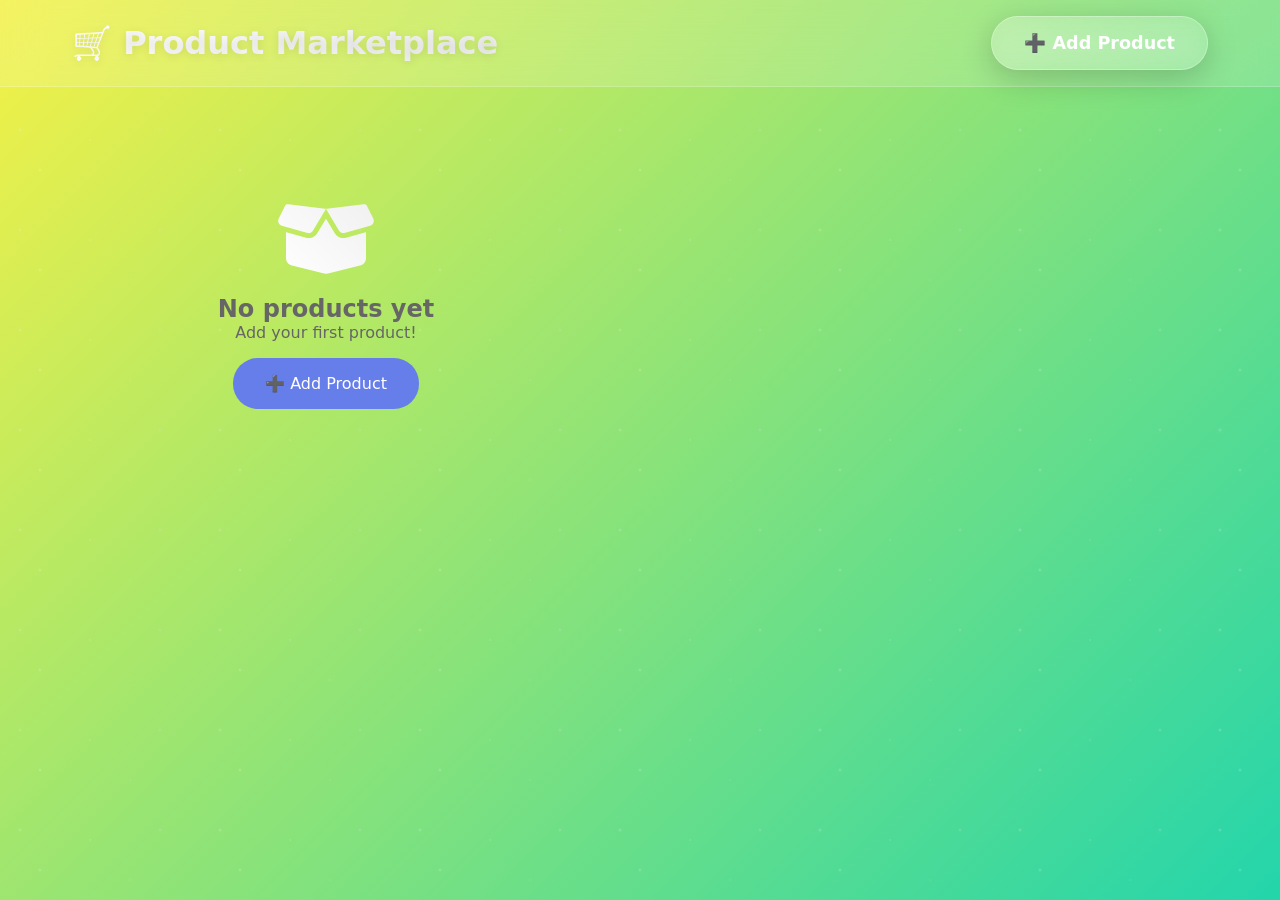
<file: index.html>
<!DOCTYPE html>
<html>
<head>
    <title>Product Marketplace</title>
    <link rel="stylesheet" href="style.css">
    <link href="https://cdnjs.cloudflare.com/ajax/libs/font-awesome/6.0.0/css/all.min.css" rel="stylesheet">
</head>
<body>
    <header>
        <nav>
            <h1>🛒 Product Marketplace</h1>
            <a href="admin.html" class="admin-btn">➕ Add Product</a>
        </nav>
    </header>
    
    <div class="container">
        <div id="productsGrid">
            <div style="text-align:center;padding:3rem;color:#666;">
                <i class="fas fa-box" style="font-size:4rem;"></i>
                <h2>No products yet</h2>
                <p>Click "Add Product" to start selling!</p>
                <a href="admin.html" class="admin-btn" style="display:inline-block;margin-top:1rem;">Start Selling</a>
            </div>
        </div>
    </div>
    
    <script src="script.js"></script>
</body>
</html>
</file>
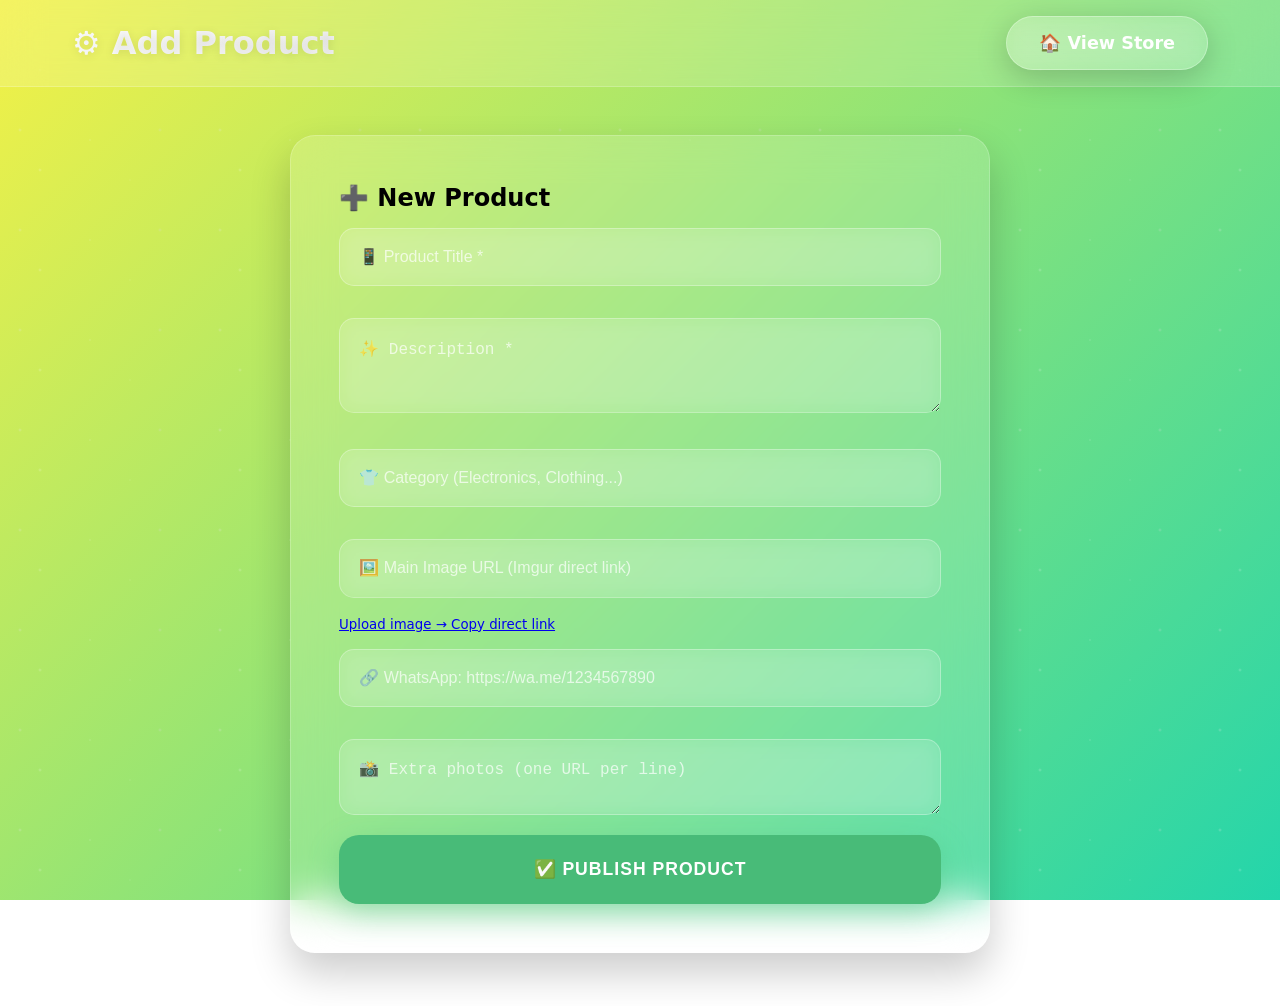
<file: admin.html>
<!DOCTYPE html>
<html>
<head>
    <title>Add Product</title>
    <link rel="stylesheet" href="style.css">
    <link href="https://cdnjs.cloudflare.com/ajax/libs/font-awesome/6.0.0/css/all.min.css" rel="stylesheet">
</head>
<body>
    <header>
        <nav>
            <h1>⚙️ Add Product</h1>
            <a href="index.html" class="home-btn">🏠 View Store</a>
        </nav>
    </header>
    
    <div class="container">
        <form id="productForm">
            <h2>➕ New Product</h2>
            
            <input type="text" id="title" placeholder="📱 Product Title *" required>
            <textarea id="description" placeholder="✨ Description *" rows="3" required></textarea>
            <input type="text" id="category" placeholder="👕 Category (Electronics, Clothing...)">
            
            <input type="url" id="imageUrl" placeholder="🖼️ Main Image URL (Imgur direct link)">
            <small><a href="https://imgur.com/upload" target="_blank">Upload image → Copy direct link</a></small>
            
            <input type="url" id="buyerLink" placeholder="🔗 WhatsApp: https://wa.me/1234567890">
            
            <textarea id="photosUrl" placeholder="📸 Extra photos (one URL per line)" rows="2"></textarea>
            
            <button type="submit" style="background:#48bb78;font-size:1.1rem;">✅ Publish Product</button>
        </form>
    </div>
    
    <script src="script.js"></script>
</body>
</html>
</file>
<file: style.css>
* { 
    margin: 0; 
    padding: 0; 
    box-sizing: border-box; 
}

body { 
    font-family: 'Segoe UI', system-ui, sans-serif;
    min-height: 100vh;
    position: relative;
    overflow-x: hidden;
}

/* 🔥 Animated Gradient Background */
body::before {
    content: '';
    position: fixed;
    top: 0;
    left: 0;
    width: 100%;
    height: 100%;
    background: linear-gradient(-45deg, #ee7752, #e73c7e, #23a6d5, #23d5ab, #f4f146);
    background-size: 400% 400%;
    animation: gradientShift 15s ease infinite;
    z-index: -2;
}

@keyframes gradientShift {
    0% { background-position: 0% 50%; }
    50% { background-position: 100% 50%; }
    100% { background-position: 0% 50%; }
}

/* ✨ Floating Particles */
body::after {
    content: '';
    position: fixed;
    top: 0;
    left: 0;
    width: 100%;
    height: 100%;
    background-image: 
        radial-gradient(2px 2px at 20px 30px, #eee, transparent),
        radial-gradient(2px 2px at 40px 70px, rgba(255,255,255,0.8), transparent),
        radial-gradient(1px 1px at 90px 40px, #fff, transparent),
        radial-gradient(1px 1px at 130px 80px, rgba(255,255,255,0.6), transparent),
        radial-gradient(2px 2px at 160px 30px, #ddd, transparent);
    background-repeat: repeat;
    background-size: 200px 100px;
    animation: float 20s linear infinite;
    z-index: -1;
    opacity: 0.3;
}

@keyframes float {
    0% { transform: translateY(0px) rotate(0deg); }
    100% { transform: translateY(-100px) rotate(360deg); }
}

/* 🌀 Glass Effect Header */
header {
    background: rgba(255, 255, 255, 0.15);
    backdrop-filter: blur(20px);
    -webkit-backdrop-filter: blur(20px);
    border-bottom: 1px solid rgba(255, 255, 255, 0.2);
    position: sticky;
    top: 0;
    z-index: 100;
    padding: 1rem 0;
}

nav {
    max-width: 1200px;
    margin: 0 auto;
    padding: 0 2rem;
    display: flex;
    justify-content: space-between;
    align-items: center;
}

h1 {
    background: linear-gradient(45deg, #fff, #f0f0f0);
    -webkit-background-clip: text;
    -webkit-text-fill-color: transparent;
    background-clip: text;
    font-size: 2rem;
    font-weight: 800;
    text-shadow: 0 2px 10px rgba(0,0,0,0.1);
}

/* ✨ Glowing Buttons */
.admin-btn, .home-btn, .buy-btn {
    background: linear-gradient(45deg, rgba(255,255,255,0.2), rgba(255,255,255,0.1));
    backdrop-filter: blur(10px);
    border: 1px solid rgba(255,255,255,0.3);
    color: white;
    padding: 1rem 2rem;
    text-decoration: none;
    border-radius: 50px;
    font-weight: 700;
    font-size: 1.1rem;
    transition: all 0.4s cubic-bezier(0.175, 0.885, 0.32, 1.275);
    box-shadow: 0 8px 32px rgba(0,0,0,0.2);
    position: relative;
    overflow: hidden;
}

.admin-btn::before, .home-btn::before {
    content: '';
    position: absolute;
    top: 0;
    left: -100%;
    width: 100%;
    height: 100%;
    background: linear-gradient(90deg, transparent, rgba(255,255,255,0.3), transparent);
    transition: left 0.5s;
}

.admin-btn:hover::before, .home-btn:hover::before {
    left: 100%;
}

.admin-btn:hover, .home-btn:hover, .buy-btn:hover {
    transform: translateY(-5px) scale(1.05);
    box-shadow: 0 20px 40px rgba(0,0,0,0.3);
    background: linear-gradient(45deg, rgba(255,255,255,0.3), rgba(255,255,255,0.2));
}

/* 🌟 Glass Cards */
.product-card {
    background: rgba(255, 255, 255, 0.1);
    backdrop-filter: blur(20px);
    -webkit-backdrop-filter: blur(20px);
    border: 1px solid rgba(255, 255, 255, 0.2);
    border-radius: 25px;
    padding: 2rem;
    transition: all 0.4s cubic-bezier(0.175, 0.885, 0.32, 1.275);
    position: relative;
    overflow: hidden;
}

.product-card::before {
    content: '';
    position: absolute;
    top: 0;
    left: 0;
    right: 0;
    height: 4px;
    background: linear-gradient(90deg, #ff6b6b, #4ecdc4, #45b7d1, #f9ca24, #ff6b6b);
    background-size: 300% 100%;
    animation: borderGlow 3s ease infinite;
}

@keyframes borderGlow {
    0%, 100% { background-position: 0% 50%; }
    50% { background-position: 100% 50%; }
}

.product-card:hover {
    transform: translateY(-15px) scale(1.02);
    box-shadow: 0 30px 60px rgba(0,0,0,0.3);
    background: rgba(255, 255, 255, 0.2);
}

.product-card img {
    width: 100%;
    height: 220px;
    object-fit: cover;
    border-radius: 20px;
    margin-bottom: 1.5rem;
    box-shadow: 0 10px 30px rgba(0,0,0,0.2);
    transition: transform 0.4s ease;
}

.product-card:hover img {
    transform: scale(1.05);
}

.product-title {
    font-size: 1.6rem;
    font-weight: 800;
    background: linear-gradient(45deg, #fff, #f0f0f0);
    -webkit-background-clip: text;
    -webkit-text-fill-color: transparent;
    background-clip: text;
    margin-bottom: 1rem;
}

/* 📱 Container */
.container {
    max-width: 1300px;
    margin: 3rem auto;
    padding: 0 2rem;
}

#productsGrid {
    display: grid;
    grid-template-columns: repeat(auto-fill, minmax(380px, 1fr));
    gap: 2.5rem;
}

/* 🛠️ Admin Form */
form {
    background: rgba(255, 255, 255, 0.15);
    backdrop-filter: blur(20px);
    -webkit-backdrop-filter: blur(20px);
    border: 1px solid rgba(255, 255, 255, 0.2);
    border-radius: 25px;
    padding: 3rem;
    max-width: 700px;
    margin: 2rem auto;
    box-shadow: 0 20px 40px rgba(0,0,0,0.2);
}

input, textarea {
    width: 100%;
    padding: 1.2rem;
    margin: 1rem 0;
    border: 1px solid rgba(255,255,255,0.3);
    border-radius: 15px;
    background: rgba(255,255,255,0.1);
    backdrop-filter: blur(10px);
    color: white;
    font-size: 1rem;
    transition: all 0.3s ease;
}

input::placeholder, textarea::placeholder {
    color: rgba(255,255,255,0.7);
}

input:focus, textarea:focus {
    outline: none;
    border-color: rgba(255,255,255,0.6);
    box-shadow: 0 0 20px rgba(255,255,255,0.2);
    background: rgba(255,255,255,0.2);
}

button[type="submit"] {
    width: 100%;
    background: linear-gradient(45deg, #48bb78, #38a169);
    color: white;
    border: none;
    padding: 1.5rem;
    font-size: 1.3rem;
    font-weight: 800;
    border-radius: 20px;
    cursor: pointer;
    transition: all 0.4s ease;
    box-shadow: 0 10px 30px rgba(72, 187, 120, 0.4);
    text-transform: uppercase;
    letter-spacing: 1px;
}

button[type="submit"]:hover {
    transform: translateY(-3px);
    box-shadow: 0 20px 40px rgba(72, 187, 120, 0.6);
}

/* 📱 Responsive */
@media (max-width: 768px) {
    #productsGrid {
        grid-template-columns: 1fr;
        gap: 2rem;
    }
    
    nav {
        flex-direction: column;
        gap: 1rem;
        text-align: center;
    }
    
    h1 {
        font-size: 1.5rem;
    }
    
    .container {
        margin: 2rem 1rem;
        padding: 0 1rem;
    }
}

/* 🎯 Empty State */
div[style*="text-align:center"] i {
    font-size: 5rem !important;
    background: linear-gradient(45deg, #fff, #f0f0f0);
    -webkit-background-clip: text;
    -webkit-text-fill-color: transparent;
    background-clip: text;
    margin-bottom: 1rem;
}
</file>
